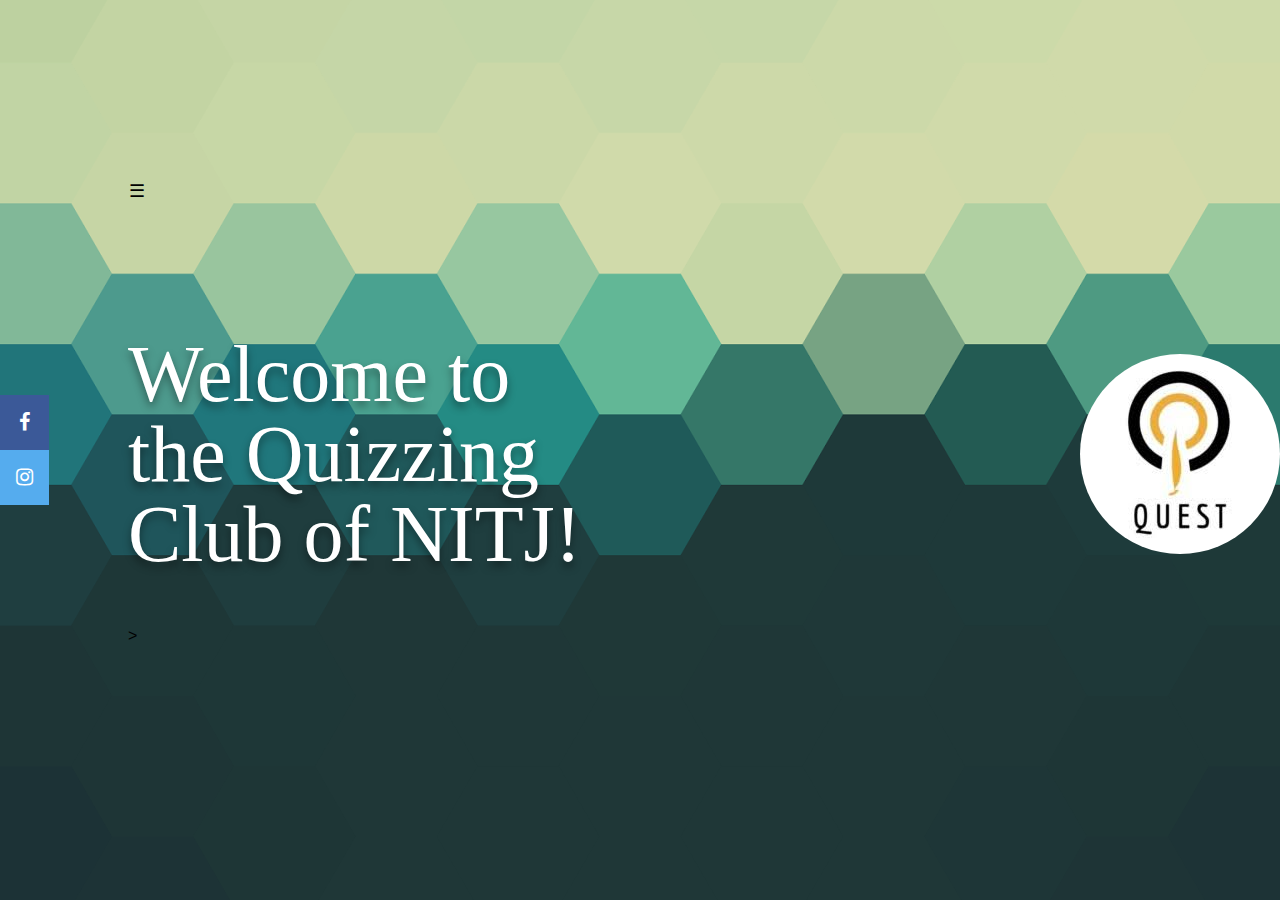
<file: index.html>
<!DOCTYPE html>
<html lang="en">
<head>
    <meta charset="UTF-8">
    <meta http-equiv="X-UA-Compatible" content="IE=edge">
    <meta name="viewport" content="width=device-width, initial-scale=1.0">
    <title>Home</title>
    <link rel="stylesheet" href="style.css">
    <link rel="stylesheet" href="https://cdnjs.cloudflare.com/ajax/libs/font-awesome/4.7.0/css/font-awesome.min.css">

    
</head>
<body>

    <div id="main">
        <div class="const">
               
            <header class="header">
                <div class = "img">
                    <img src="images/background.jpg" alt="Sorry!">
                </div> 
                      
                <div class="banner">

                    <div id = "ma"> 
                                    
                        <span style="font-size: large;cursor: pointer; z-index: 0; border-top-left-radius: 0%; "
                        onclick="openNav()">&#9776;  </span>
                    </div> 
                    <div style="display: flex;justify-content: space-around;flex-direction: row;align-items: center;">
                                    
                        <div><h1>Welcome to the Quizzing Club of NITJ!</h1></div>
                        <img src="images/quest-logo.jpg" style="border-radius: 20em;">
                        <img align="right">
                                    
                    </div>>
                    
                    
                </div>
                </div>
               
                           
            </header>
        </div>
    </div>

    <div class="icon">
        <a href="https://www.facebook.com/QuriousCreatures" class="facebook"><i class="fa fa-facebook"></i></a>
        <a href="https://instagram.com/nitjquizclub?utm_medium=copy_link" class="insta"><i class="fa fa-instagram"></i></a>

    </div>
    
    <div id="mySidenav" class="sidenav">
        <a href="javascript:void(0)" class="closebtn" onclick="closeNav()">&times;</a>
        <a href="index.html">HOME</a>
        <a href="about.html">ABOUT</a>
        <a href="team.html" >TEAM</a>
        <a href="#" id="button-modal">REGISTER</a>
        
    </div>
    <!-- modal section -->
    <div class="bg-modal">
        <div class="modal-content">
            <div class="close">+</div>
            <img src="images/quest-logo2.jpg" alt="">
              <form action="">
                  <input type="text" placeholder="Name">
                  <input type="text" placeholder="E-mail" name="" id="">
                   <a href="" class="button">Submit</a> 
                </form>          
        </div>
    </div>
    
</body>



<script src="file.js"></script>
</html>
</file>
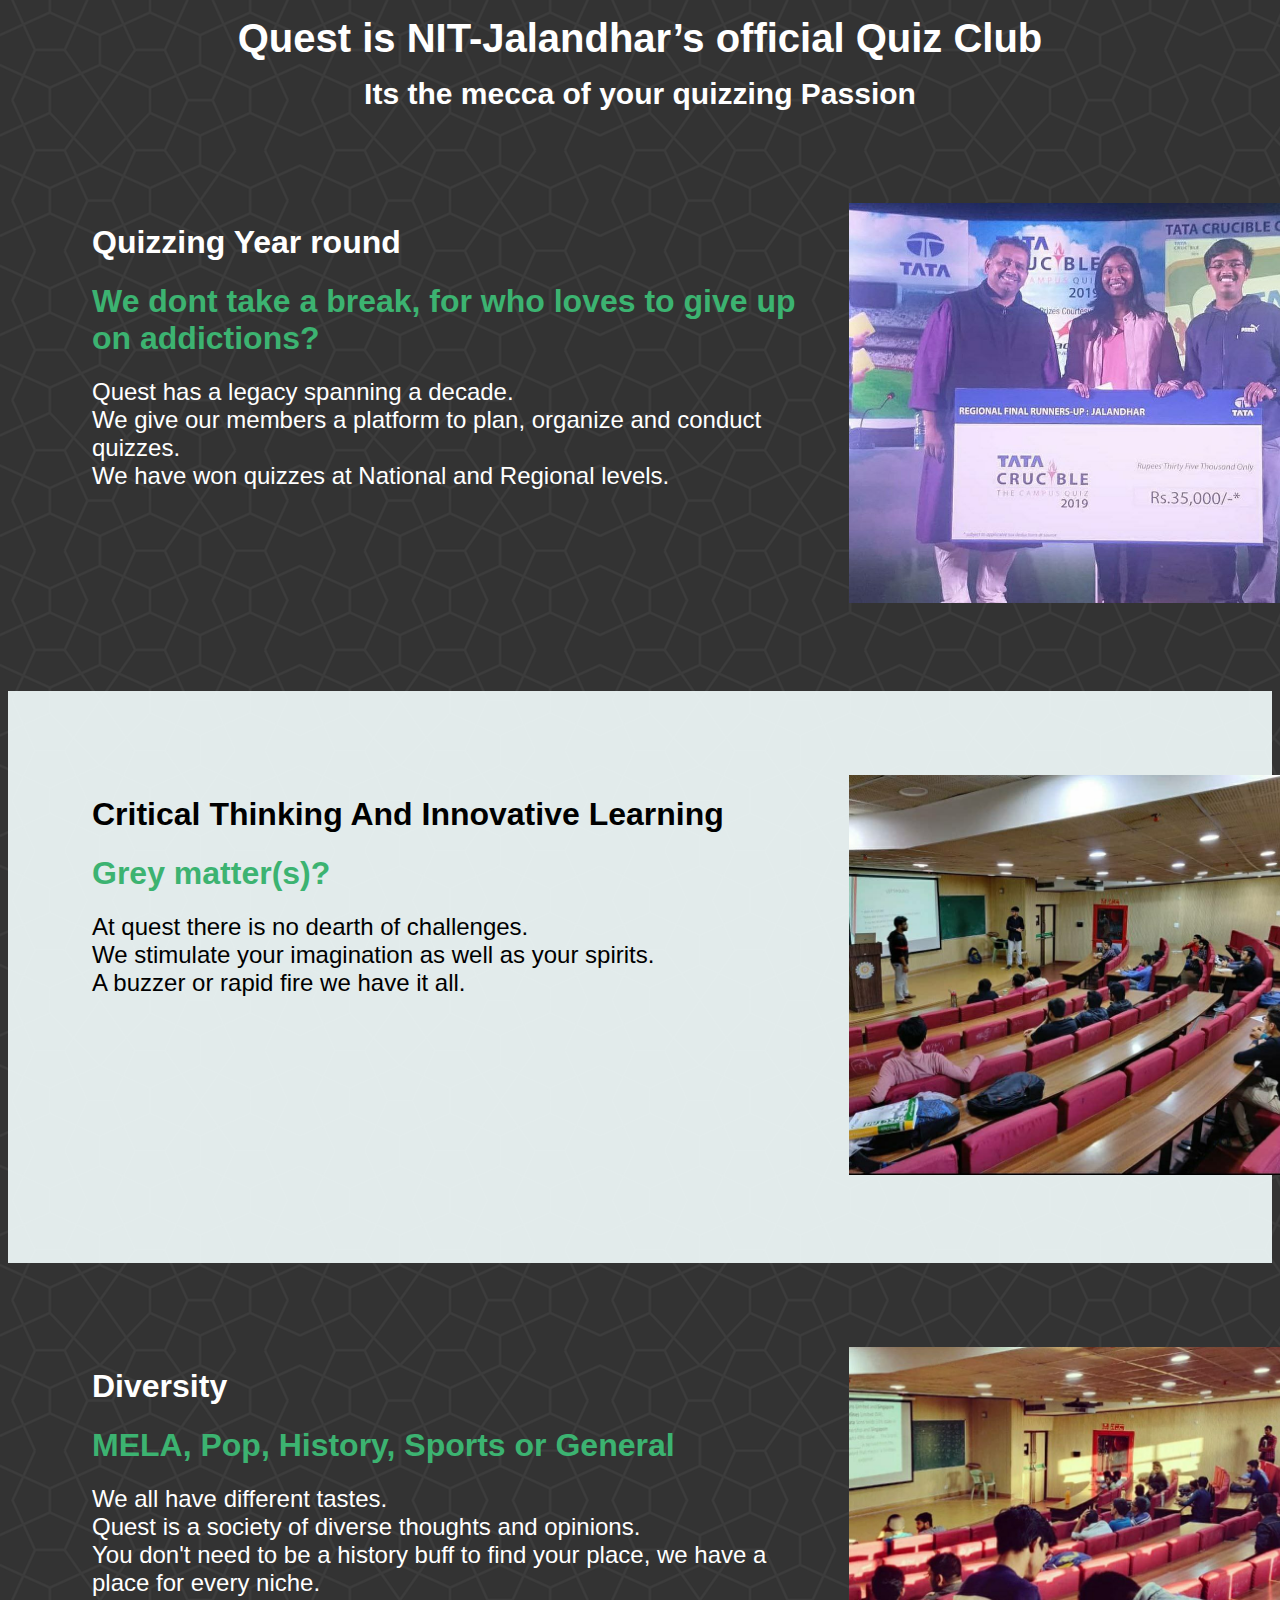
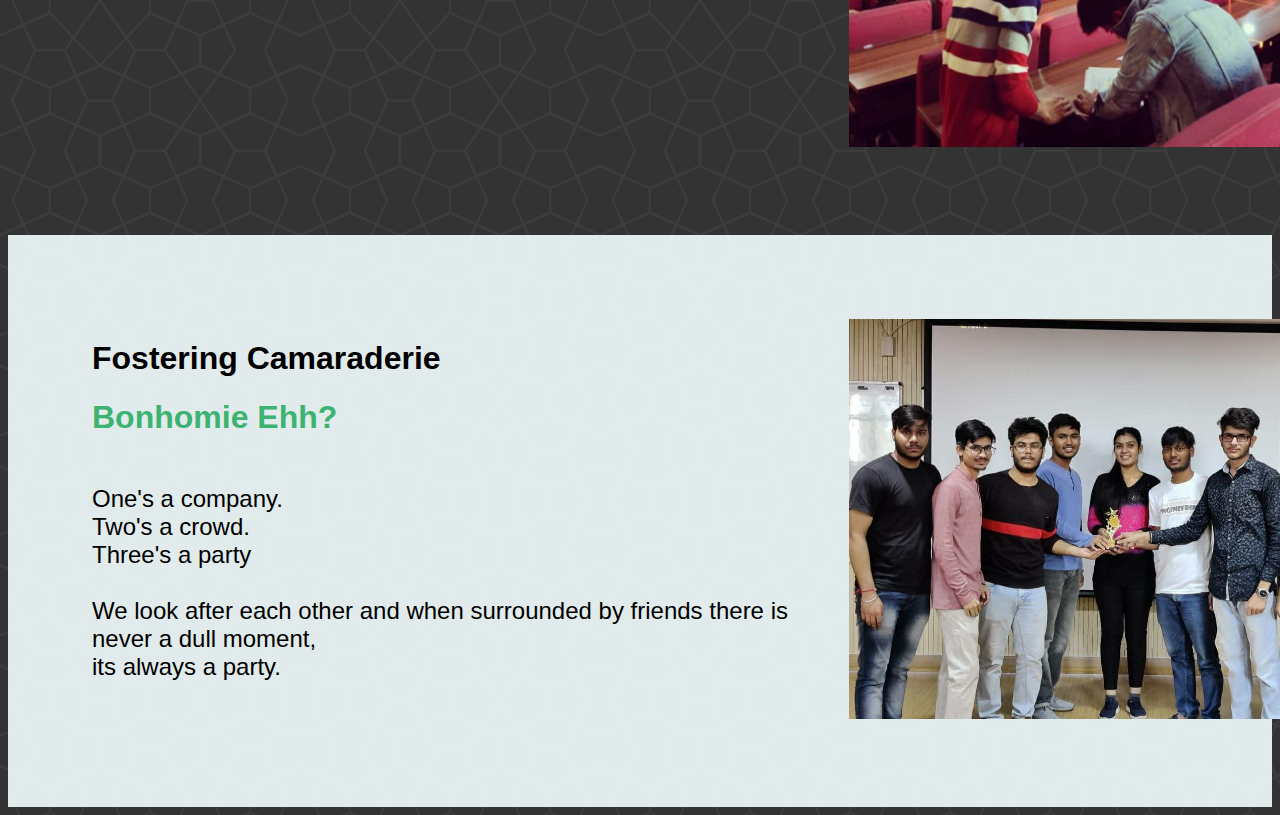
<file: about.html>
<!DOCTYPE html>
<html lang="en">
<head>
    <meta charset="UTF-8">
    <meta http-equiv="X-UA-Compatible" content="IE=edge">
    <meta name="viewport" content="width=device-width, initial-scale=1.0">
    <link rel="stylesheet" href="styleAbout.css">
    <title>About</title>
</head>
<body>
    <div class="heading">
        <h1 class="title">Quest is NIT-Jalandhar’s official Quiz Club</h1>
        <h2 class="title">Its the mecca of your quizzing Passion</h2>
    </div>
    <div class="container" >
        <div class="row" >
          <div class="column-66">
            <h1 class="xlarge-font"><b>Quizzing Year round</b></h1>
            <h1 class="large-font" style="color:MediumSeaGreen;"><b>We dont take a break, for who loves to give up on addictions?</b></h1>
            <p><span style="font-size:24px">Quest has a legacy spanning a decade. <br>We give our members a platform to plan, organize and conduct quizzes.<br>We have won quizzes at National and Regional levels.  </p>
        </div>
          <div class="column-33">
              <img src="images/img-about/1.1.jpg" height="400">
          </div>
        </div>
      </div>
      
      <!-- Clarity Section -->
      <div class="container" style="background-color:rgba(245, 255, 255, 0.9)" >
        <div class="row"style="color: black;" >
          
          <div class="column-66">
            <h1 class="xlarge-font"><b>Critical Thinking And Innovative Learning</b></h1>
            <h1 class="large-font" style="color:mediumseagreen;"><b>Grey matter(s)?</b></h1>
            <p><span style="font-size:24px">At quest there is no dearth of challenges. <br>We stimulate your imagination as well as your spirits.<br> A buzzer or rapid fire we have it all.</p>
          </div>
          <div class="column-33">
            <img src="images/img-about/2.jpg"   height="400" >
          </div>
        </div>
      </div>
      
      <!-- The App Section -->
      <div class="container" >
        <div class="row" >
          <div class="column-66">
            <h1 class="xlarge-font"><b>Diversity</b></h1>
            <h1 class="large-font" style="color:MediumSeaGreen;"><b>MELA, Pop, History, Sports or General</b></h1>
            <p><span style="font-size: 24px;"> We all have different tastes.<br>Quest is a society of diverse thoughts and opinions.<br>You don't need to be a history buff to find your place, we have a place for every niche.</span></p>
          </div>
          <div class="column-33">
              <img src="images/img-about/3.jpg"  height="400" >
          </div>
        </div>
      </div>
      <!--col4-->
      <div class="container" style="background-color:rgba(245, 255, 255, 0.9)" >
        <div class="row"style="color: black;" >
          
          <div class="column-66">
            <h1 class="xlarge-font"><b>Fostering Camaraderie</b></h1>
            <h1 class="large-font" style="color:mediumseagreen;"><b>Bonhomie Ehh?</b></h1>
            <p><span style="font-size:24px"> <br>One's a company.<br> Two's a crowd.<br>Three's a party<br><br>We look after each other and when surrounded by friends there is never a dull moment,<br>its always a party.</p>
          </div>
          <div class="column-33">
            <img src="images/img-about/4.jpg"   height="400" >
          </div>
        </div>
      </div>
</body>
</html>
</file>
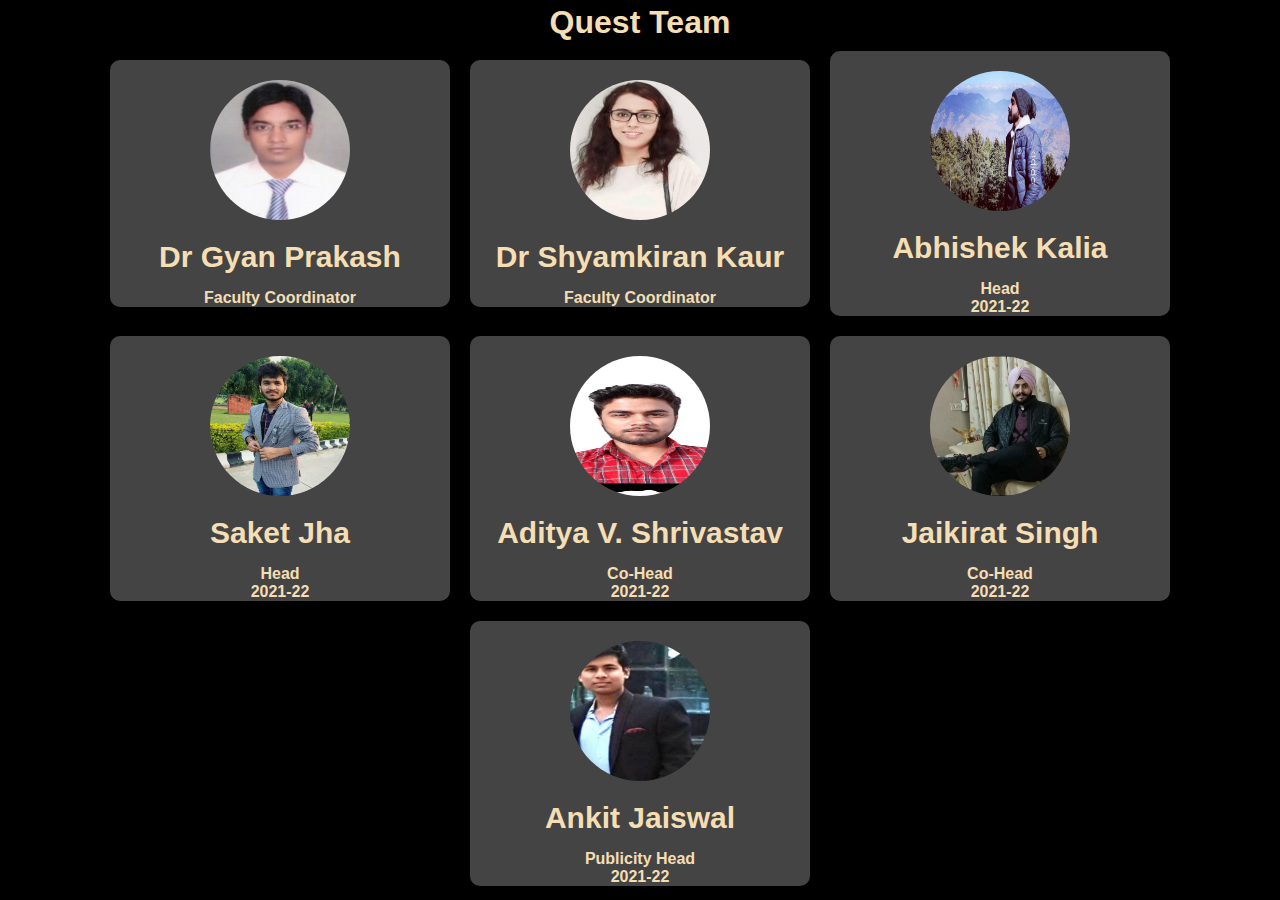
<file: tea.html>
<!DOCTYPE html>
<html lang="en">
<head>
    <meta charset="UTF-8">
    <meta http-equiv="X-UA-Compatible" content="IE=edge">
    <meta name="viewport" content="width=device-width, initial-scale=1.0">
    <title>Meet Our Team</title>
    <link rel="stylesheet" href="team-s.css"
</head>
<body>
    <h1>Quest Team</h1>
    <div class="container">
        <div class="card">
            <div class="content">
                <div class="profile">
                    <img src="DR Gyan.jpg" alt="">
                </div>
                <div class="detail">
                    <h3>Dr Gyan Prakash</h3>
                    <h4>Faculty Coordinator</h4>
                   

                </div>
            </div>
        </div>

        <div class="card">
            <div class="content">
                <div class="profile">
                    <img src="Dr SK.jpg" alt="">
                </div>
                <div class="detail">
                    <h3>Dr Shyamkiran Kaur</h3>
                    <h4>Faculty Coordinator</h4>
                    
                </div>
            </div>
        </div>

        <div class="card">
            <div class="content">
                <div class="profile">
                    <img src="abhishek.jpg" alt="">
                </div>
                <div class="detail">
                    <h3>Abhishek Kalia</h3>
                    <h4>Head</h4>
                    <h4>2021-22</h4>

                </div>
            </div>
        </div>

        <div class="card">
            <div class="content">
                <div class="profile">
                    <img src="saket.jpg" alt="">
                </div>
                <div class="detail">
                    <h3>Saket Jha</h3>
                    <h4>Head</h4>
                    <h4>2021-22</h4>

                </div>
            </div>
        </div>

        <div class="card">
            <div class="content">
                <div class="profile">
                    <img src="aditya.jpg" alt="">
                </div>
                <div class="detail">
                    <h3>Aditya V. Shrivastav</h3>
                    <h4>Co-Head</h4>
                    <h4>2021-22</h4>

                </div>
            </div>
        </div>

        <div class="card">
            <div class="content">
                <div class="profile">
                    <img src="jaikirat.jpg" alt="">
                </div>
                <div class="detail">
                    <h3>Jaikirat Singh</h3>
                    <h4>Co-Head</h4>
                    <h4>2021-22</h4>
                    

                </div>
            </div>
        </div>

        <div class="card">
            <div class="content">
                <div class="profile">
                    <img src="ankit.jpg" alt="">
                </div>
                <div class="detail">
                    <h3>Ankit Jaiswal</h3>
                    <h4>Publicity Head</h4>
                    <h4>2021-22</h4>

                </div>
            </div>
        </div>
    </div>
    
</body>
</html>
</file>
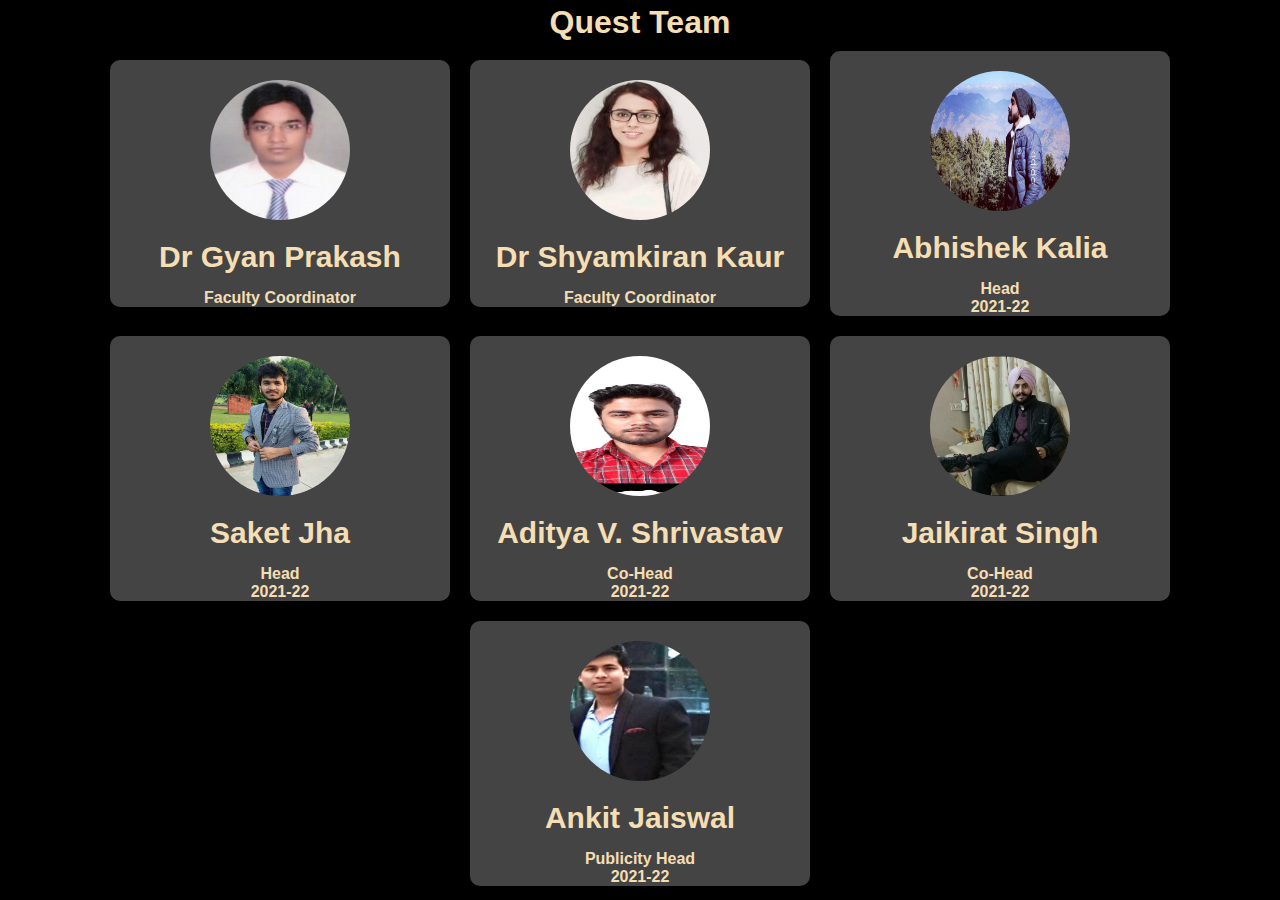
<file: team.html>
<!DOCTYPE html>
<html lang="en">
<head>
    <meta charset="UTF-8">
    <meta http-equiv="X-UA-Compatible" content="IE=edge">
    <meta name="viewport" content="width=device-width, initial-scale=1.0">
    <title>Meet Our Team</title>
    <link rel="stylesheet" href="style-team.css"
</head>
<body>
    <h1>Quest Team</h1>
    <div class="container">
        <div class="card">
            <div class="content">
                <div class="profile">
                    <img src="images/img-team/DR Gyan.jpg" alt="">
                </div>
                <div class="detail">
                    <h3>Dr Gyan Prakash</h3>
                    <h4>Faculty Coordinator</h4>
                   

                </div>
            </div>
        </div>

        <div class="card">
            <div class="content">
                <div class="profile">
                    <img src="images/img-team/Dr SK.jpg" alt="">
                </div>
                <div class="detail">
                    <h3>Dr Shyamkiran Kaur</h3>
                    <h4>Faculty Coordinator</h4>
                    
                </div>
            </div>
        </div>

        <div class="card">
            <div class="content">
                <div class="profile">
                    <img src="images/img-team/abhishek.jpg" alt="">
                </div>
                <div class="detail">
                    <h3>Abhishek Kalia</h3>
                    <h4>Head</h4>
                    <h4>2021-22</h4>

                </div>
            </div>
        </div>

        <div class="card">
            <div class="content">
                <div class="profile">
                    <img src="images/img-team/saket.jpg" alt="">
                </div>
                <div class="detail">
                    <h3>Saket Jha</h3>
                    <h4>Head</h4>
                    <h4>2021-22</h4>

                </div>
            </div>
        </div>

        <div class="card">
            <div class="content">
                <div class="profile">
                    <img src="images/img-team/aditya.jpg" alt="">
                </div>
                <div class="detail">
                    <h3>Aditya V. Shrivastav</h3>
                    <h4>Co-Head</h4>
                    <h4>2021-22</h4>

                </div>
            </div>
        </div>

        <div class="card">
            <div class="content">
                <div class="profile">
                    <img src="images/img-team/jaikirat.jpg" alt="">
                </div>
                <div class="detail">
                    <h3>Jaikirat Singh</h3>
                    <h4>Co-Head</h4>
                    <h4>2021-22</h4>
                    

                </div>
            </div>
        </div>

        <div class="card">
            <div class="content">
                <div class="profile">
                    <img src="images/img-team/ankit.jpg" alt="">
                </div>
                <div class="detail">
                    <h3>Ankit Jaiswal</h3>
                    <h4>Publicity Head</h4>
                    <h4>2021-22</h4>

                </div>
            </div>
        </div>
    </div>
    
</body>
</html>
</file>
<file: style.css>
body {
    margin: 0;
    padding: 0;
    outline: none;
    box-sizing: border-box;
    list-style: none;
    text-decoration: none;
    font-family: 'Roboto', sans-serif;
    
}

html{
  font-size: medium;
}


.const {
  display: grid;
  height: 100%;
  background-size: cover;

}

.header{
  width: 100%;
  height: 100vh;
  position: relative;
  perspective: 100rem;
  overflow: hidden;

}
.img{
  width: 100%;
  height: 100%;
 
  overflow: hidden;
}


.img img{
  width: 100%;
  height: 100%;
  object-fit: cover;
  opacity: 1;
  animation: scale 25s;
}

.nitl{
  width: 10%;
  height: 10%;
  padding-left: 60%;
  
  position: relative;
  padding-bottom: 20%;
  border-radius: 50%;
  
}




.banner{
  position:absolute;
  top: 20%;
  left: 10%;
}

.banner h1{
  font-family: 'Times New Roman', Times, serif;
  font-size: 5rem;
  font-weight: 250;
  color: #fff;
  width: 50%;
  line-height: 5rem;
  /* letter-spacing: 0.2rem; */
  text-shadow: 0 0.3rem 0.5rem rgba(0, 0, 0, 0.4);
  opacity: 1;
  animation: moveBanner 1s 0.5s forwards;
}

.banner p {
      
  font-family: "Josefin Slab", serif;
  font-size: 1.5rem;
  color: #fff;
  width: 60%;
  letter-spacing: 0.1rem;
  margin-bottom: 4rem;
  text-shadow: 0 0.3rem 0.5rem rgba(0, 0, 0, 0.4);
  opacity: 1;
  animation: moveBanner 1s 0.7s forwards;
}

.banner button {
  width: 20rem;
  height: 5rem;
  background-color: #1e2024;
  border: none;
  font-family: "Muli", serif;
  font-size: 2rem;
  text-transform: uppercase;
  color: #fff;
  text-shadow: 0 0.2rem 0.4rem rgba(0, 0, 0, 0.2);
  box-shadow: 0 0.3rem 0.5rem rgba(0, 0, 0, 0.4);
  cursor: pointer;
  opacity: 0;
  animation: moveBanner 1s 0.9s forwards;
}

@keyframes moveBanner {
  0% {
    transform: translateY(40rem) rotateY(-20deg);
  }
  100% {
    transform: translateY(0) rotateY(0);
    opacity: 1;
  }
}

.sidenav {
  height: 100%; /* 100% Full-height */
  width: 0; /* 0 width - change this with JavaScript */
  position: fixed; /* Stay in place */
  z-index: 1; /* Stay on top */
  top: 0; /* Stay at the top */
  left: 0;
  background-color: #111; /* Black*/
  overflow-x: hidden; /* Disable horizontal scroll */
  padding-top: 200px; /* Place content 60px from the top */
  transition: 0.5s; /* 0.5 second transition effect to slide in the sidenav */
}

/* The navigation menu links */
.sidenav a {
  padding: 8px 8px 8px 32px;
  text-decoration: none;
  font-size: 25px;
  color: #fffbfb;
  display: block;
  transition: 0.3s;
}

/* When you mouse over the navigation links, change their color */
.sidenav a:hover {
  color: #f1f1f1;
}

/* Position and style the close button (top right corner) */
.sidenav .closebtn {
  position: absolute;
  top: 0;
  right: 25px;
  font-size: 36px;
  margin-left: 50px;
}

#ma{
  position:relative;
  width:100px;
  height:100px;

  left:1px;
  top:0px;
  z-index: 1;
}
/* Style page content - use this if you want to push the page content to the right when you open the side navigation */
#main {
  transition: margin-left .5s;
  padding: 0px;
}

/* On smaller screens, where height is less than 450px, change the style of the sidenav (less padding and a smaller font size) */
 @media screen and (max-height: 450px) {
  .sidenav {padding-top: 15px;}
  .sidenav a {font-size: 18px;} 
 }

 .icon {
  position: fixed;
  top: 50%;
  -webkit-transform: translateY(-50%);
  -ms-transform: translateY(-50%);
  transform: translateY(-50%);
}
.icon a {
  display: block;
  text-align: center;
  padding: 16px;
  transition: all 0.3s ease;
  color: white;
  font-size: 20px;
}

/* Style the social media icons with color, if you want */
.icon a:hover {
  background-color: #000;
}

.facebook {
  background: #3B5998;
  color: white;
}
.insta {
  background: #55ACEE;
  color: white;
}

/* css for modal  */
.bg-modal
{
  width:100%;
  height:100%;
  background-color: rgba(0, 0, 0, 0.7);
  position: absolute;
  top:0;
  display: flex;
  justify-content: center;
  align-items: center;
  display: none;
}
.modal-content{
  width:550px;
  height:400px;
  background-color: white;
  border-radius: 4px;
  text-align: center;
  position: relative;
}
input{
  width: 50%;
  height: 24px;
  box-shadow: 1px 1px   #818181;
  display: block;
  margin: 15px auto;
}
.close
{
  position: absolute;
  top:0;
  left: 20px;
  font-size: 40px;
  transform: rotate(45deg);
  cursor: pointer;
  
}
.button
{ 
  background-color: #ebab36; /* Green */
  border: none;
  color: white;
  padding: 8px 16px;
  text-align: center;
  text-decoration: none;
  display: inline-block;
  font-size: 16px;
  border-radius: 5%;
}
.button:hover
{
  background-color: black;
  color: #ebab36;
  
  
  -moz-transition: all 0.2s ease-in;
  -o-transition: all 0.2s ease-in;
  -webkit-transition: all 0.2s ease-in;
  transition: all 0.2s ease-in;
}
</file>
<file: styleAbout.css>
body {
    background-image: url("images/congruent_outline.png");
    background-repeat: repeat;
    color:white;
    font-family:'Roboto', sans-serif;
}
.heading
{
text-align: center;
display: flex;
flex-direction: column;
justify-content: center;
align-items: center;
align-content: center;
font-size: 20px;
}
.title
{
    flex:1;
    margin: 0;
    padding: 8px;
}
* {
    box-sizing: border-box;
  }
  
  .container {
    padding: 64px;
  }
  
  /* Clear floats */
  .row:after {
    content: "";
    display: table;
    clear: both
  }
  
  /* 2/3 column */
  .column-66 {
    float: left;
    width: 66.66666%;
    padding: 20px;
  }
  
  /* 1/3 column */
  .column-33 {
    float: left;
    width: 33.33333%;
    padding: 20px;
  }
  
  /* Add responsiveness - make the columns appear on top of each other instead of next to each other on small screens */
  @media screen and (max-width: 1000px) {
    .column-66,
    .column-33 {
      width: 100%;
      text-align: center;
    }
  }
</file>
<file: team-s.css>
*{
    margin: 0;
    padding: 0;
    box-sizing: border-box;
    font-family: 'Roboto', sans-serif;

}

body{
    width: 100%;
    height: 100vh;
    display: flex;
    flex-direction: column;
    align-items: center;
    justify-content: center;
    background-color: black;
    color: wheat;
}

h3{
    font-size: 30px;
    margin: 15px;
    font-weight: 600;

}

.container{
    display: flex;
    flex-wrap: wrap;
    align-items: center;
    justify-content: center;
    text-align: center;
}

.container .card{
    width: 340px;
    margin: 10px;
    background: #444;
    border-radius: 10px;
    transition: 0.3s;

}

.container .card:hover{
    background: rgb(31, 92, 92);
}

.container .card .content{
    transition: 0.3s;

}

.container .card .content:hover{
    transform: scale(1.069);
}

.container .card .profile{
    width: 140px;
    height: 140px;
    border-radius: 50%;
    overflow: hidden;
    margin: 20px auto;
    border: 5px rgb(244, 245, 247);
}

.container .card .profile img{
    width: 100%;
    height: 100%;
}
</file>
<file: style-team.css>
*{
    margin: 0;
    padding: 0;
    box-sizing: border-box;
    font-family: 'Roboto', sans-serif;

}

body{
    width: 100%;
    height: 100vh;
    display: flex;
    flex-direction: column;
    align-items: center;
    justify-content: center;
    background-color: black;
    color: wheat;
}

h3{
    font-size: 30px;
    margin: 15px;
    font-weight: 600;

}

.container{
    display: flex;
    flex-wrap: wrap;
    align-items: center;
    justify-content: center;
    text-align: center;
}

.container .card{
    width: 340px;
    margin: 10px;
    background: #444;
    border-radius: 10px;
    transition: 0.3s;

}

.container .card:hover{
    background: rgb(31, 92, 92);
}

.container .card .content{
    transition: 0.3s;

}

.container .card .content:hover{
    transform: scale(1.069);
}

.container .card .profile{
    width: 140px;
    height: 140px;
    border-radius: 50%;
    overflow: hidden;
    margin: 20px auto;
    border: 5px rgb(244, 245, 247);
}

.container .card .profile img{
    width: 100%;
    height: 100%;
}
</file>
